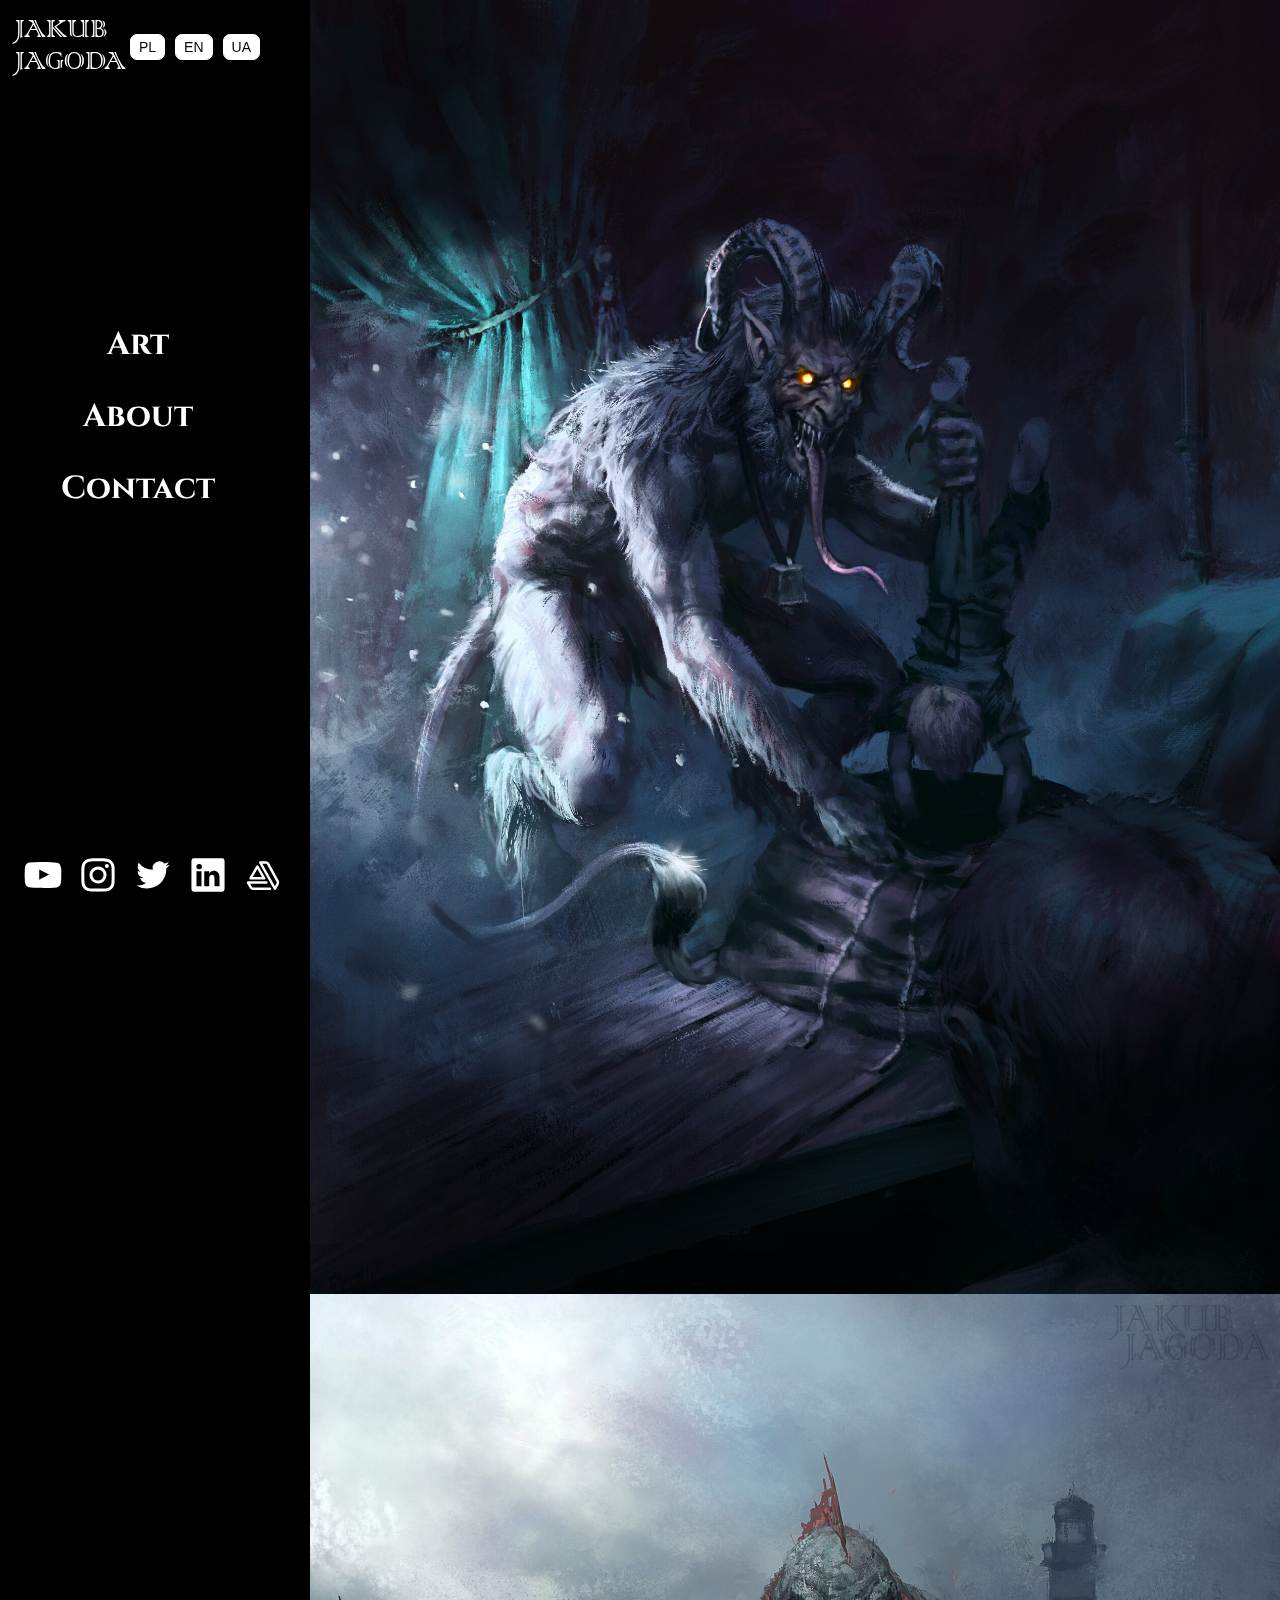
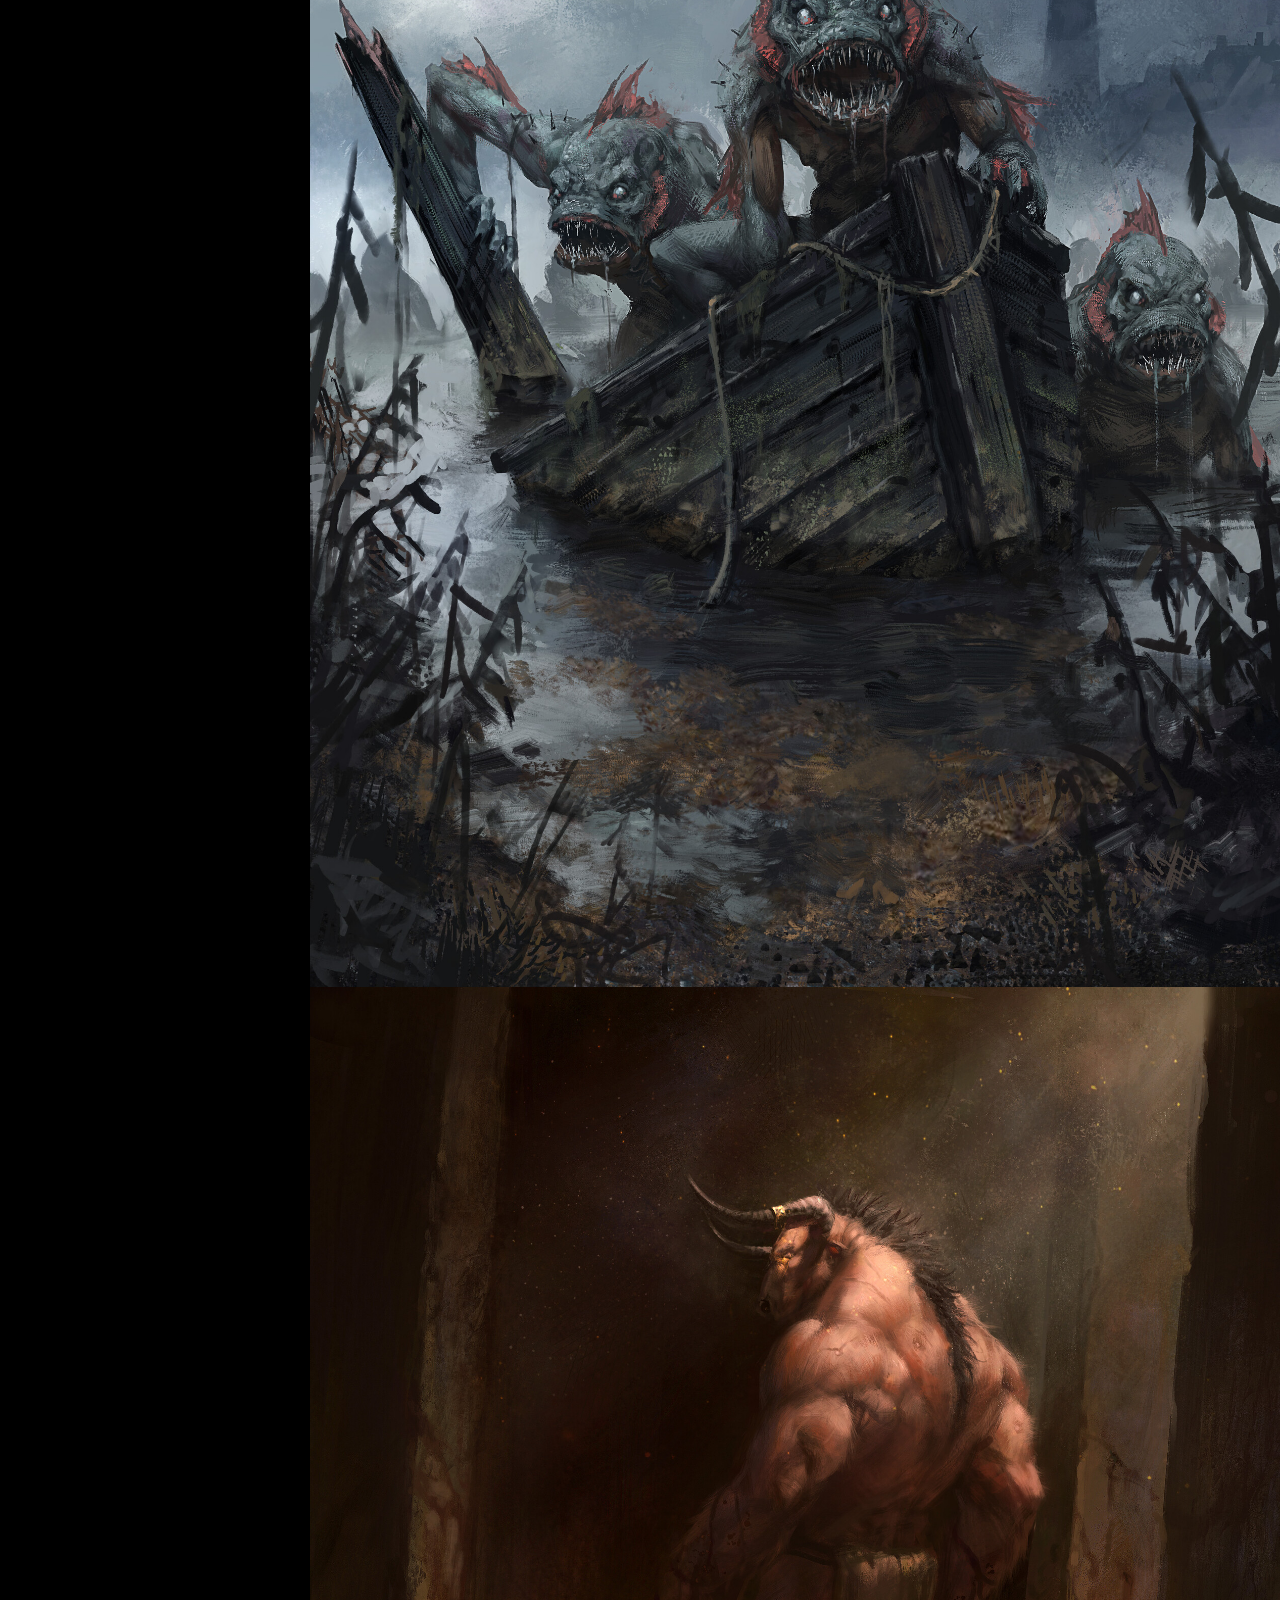
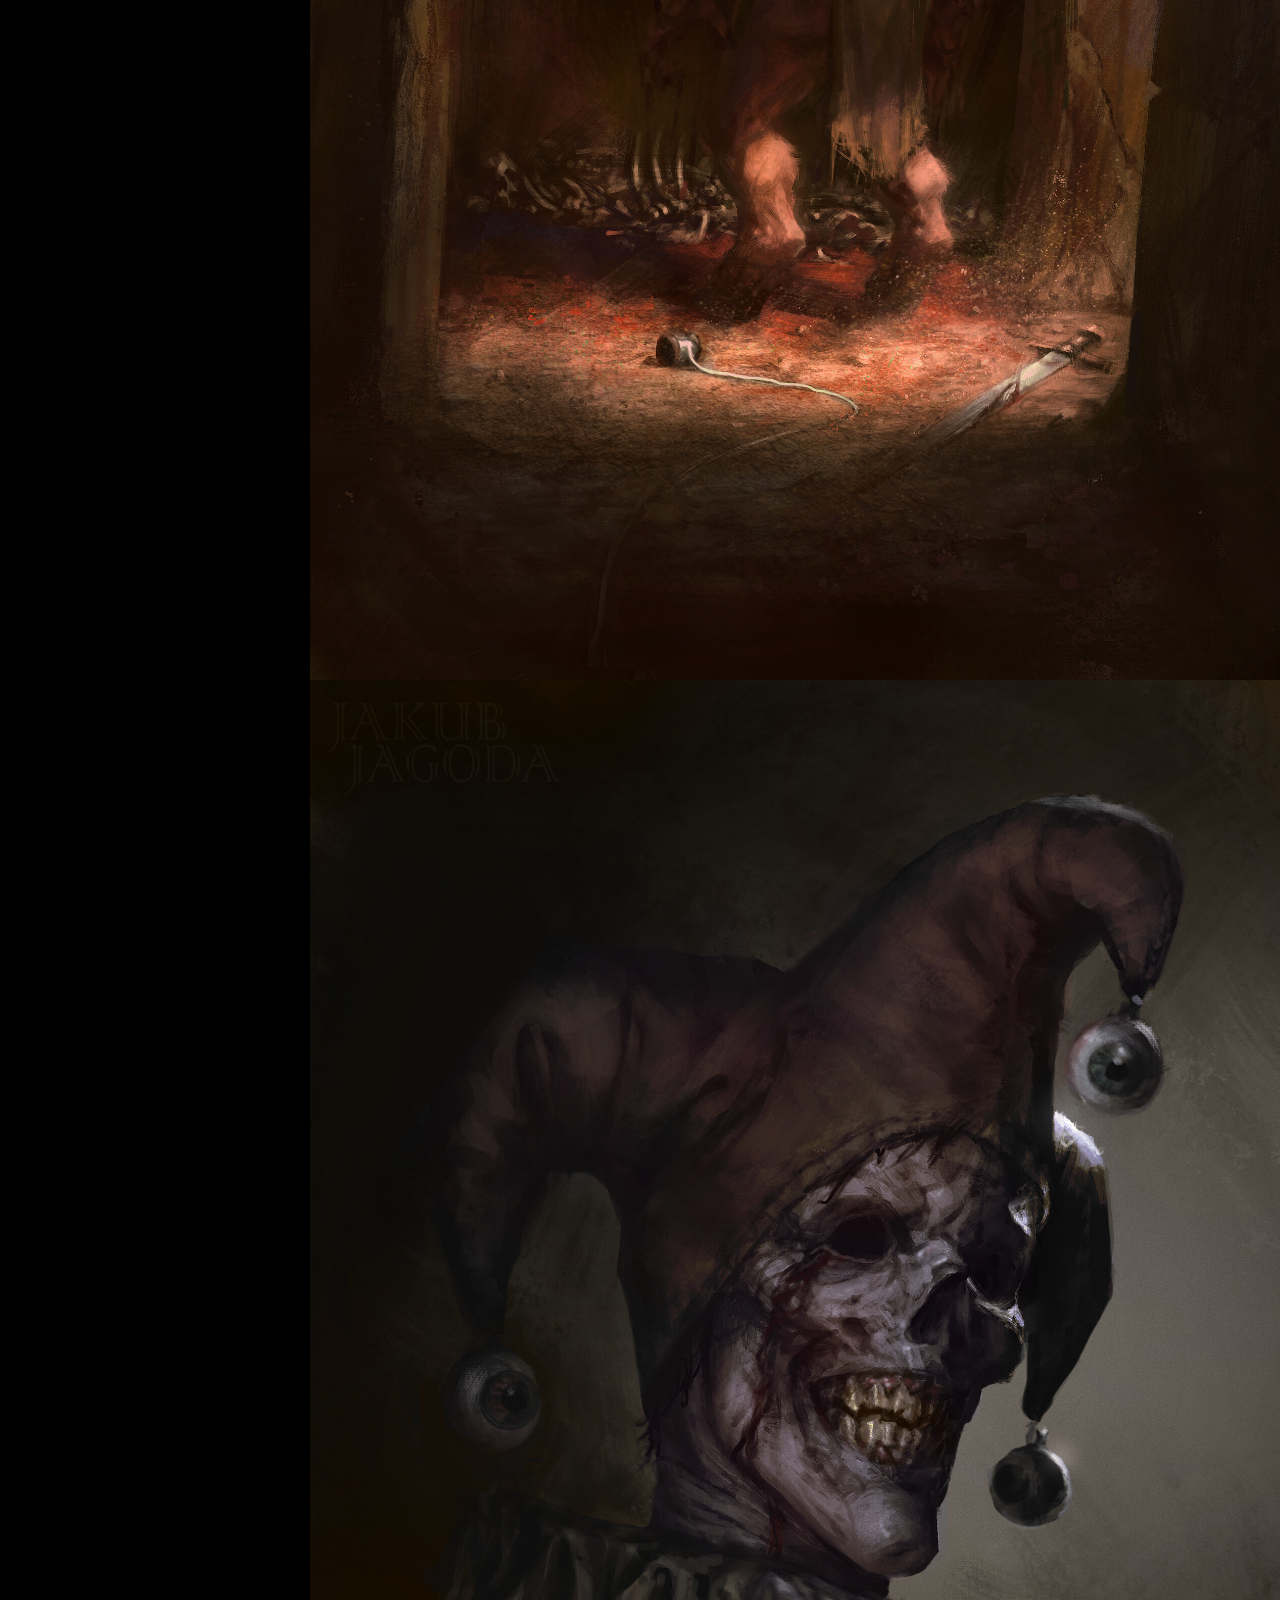
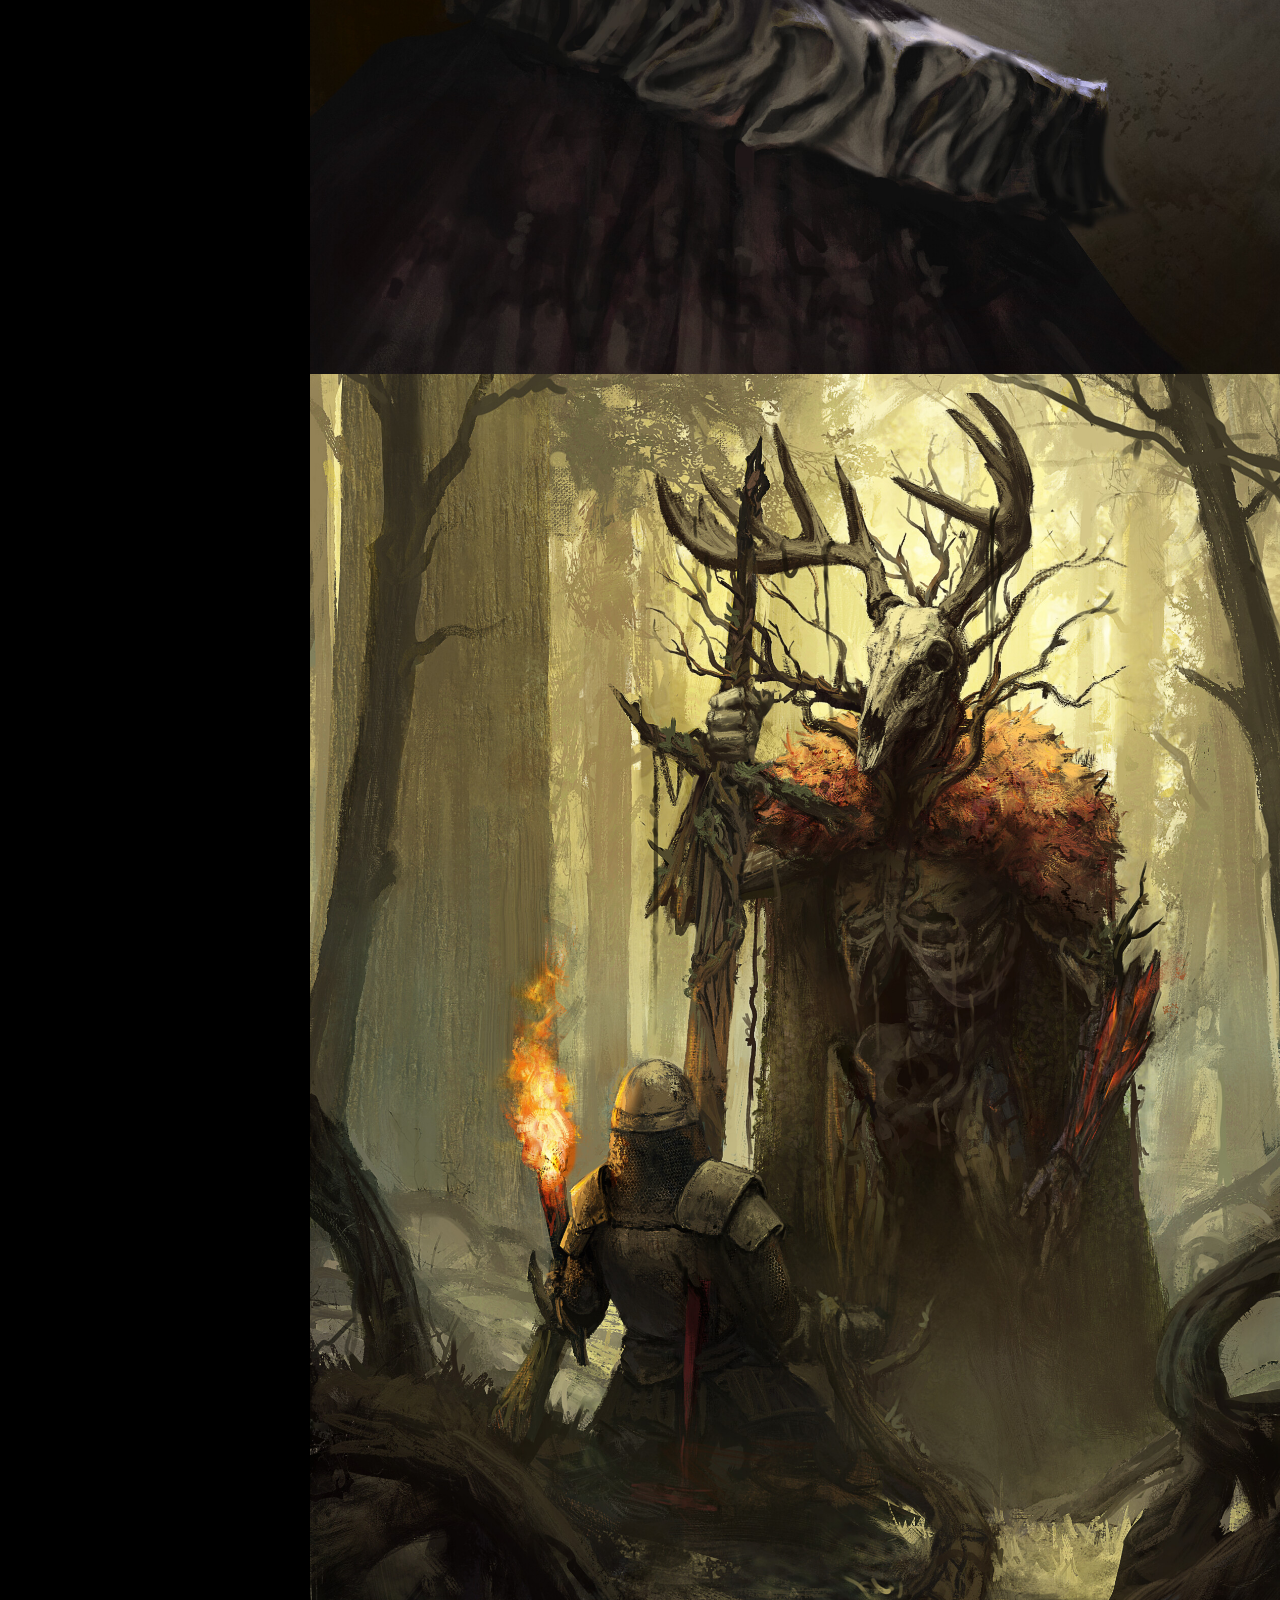
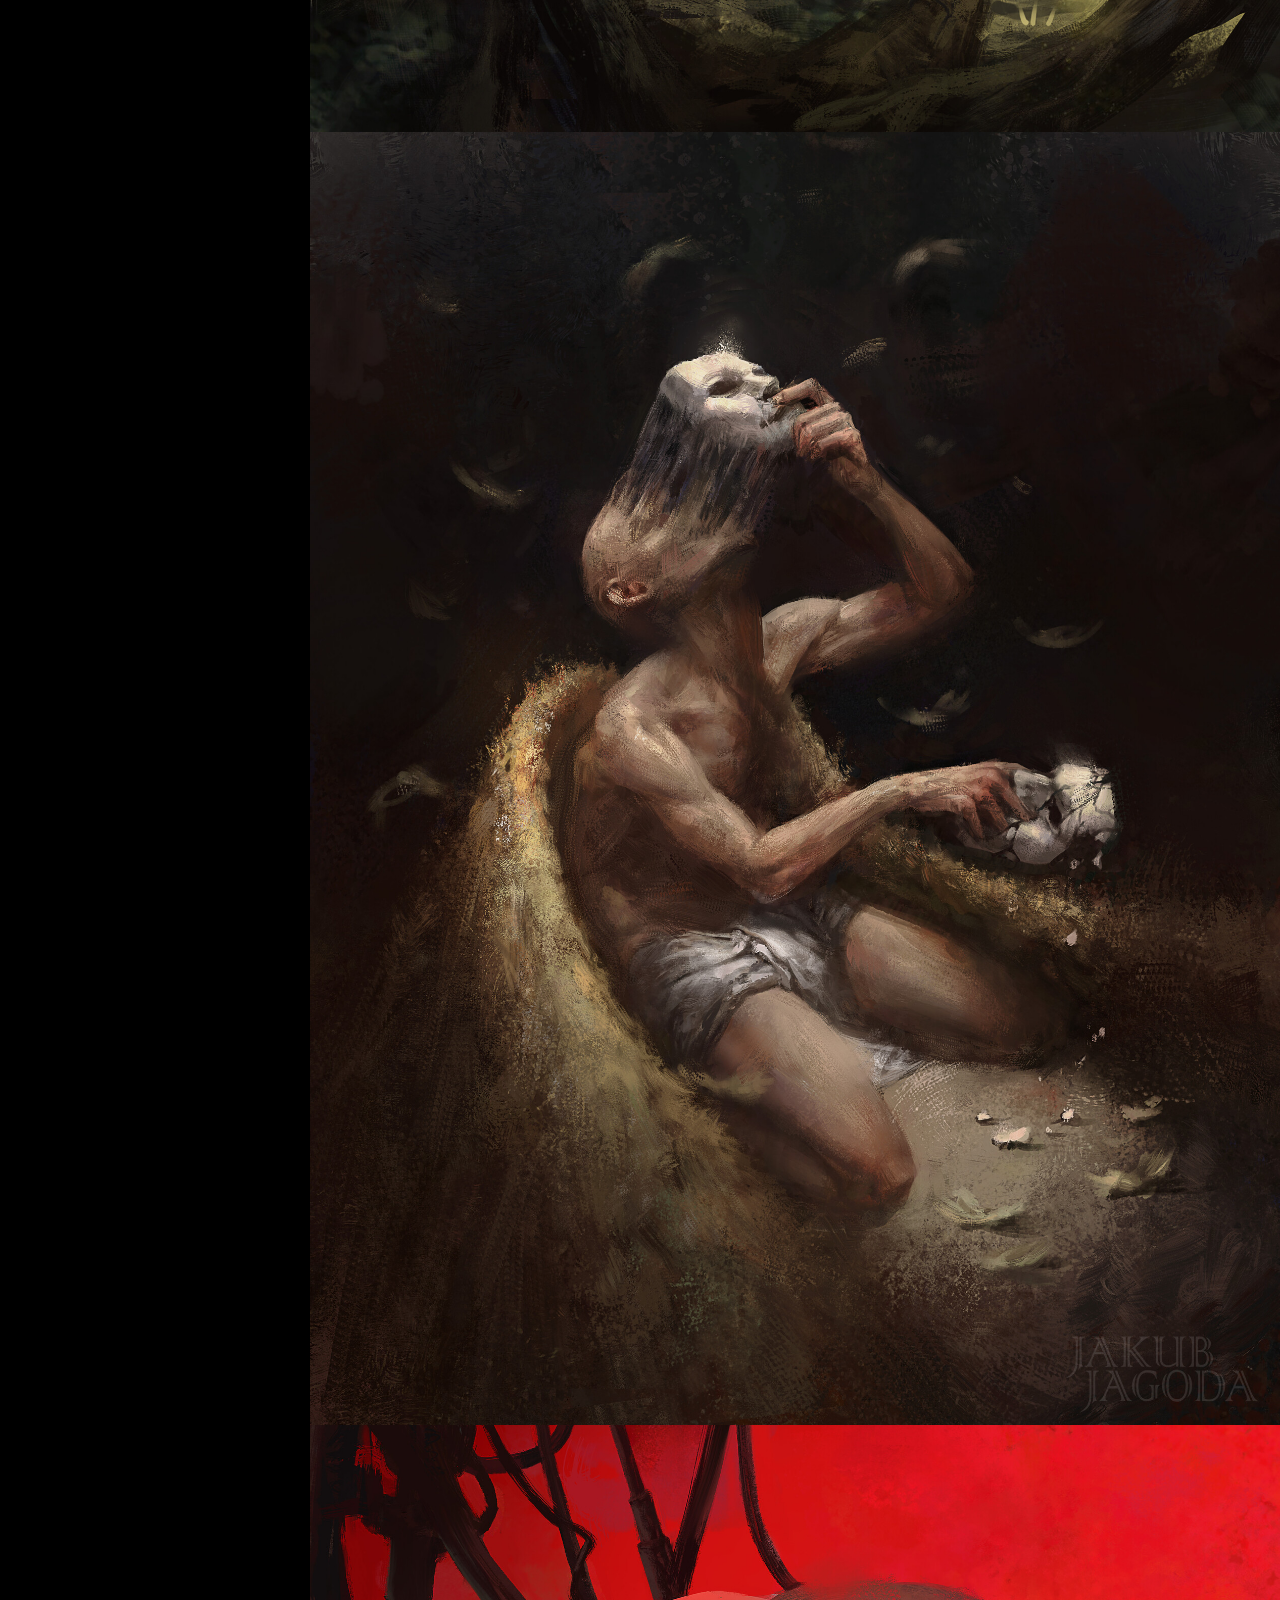
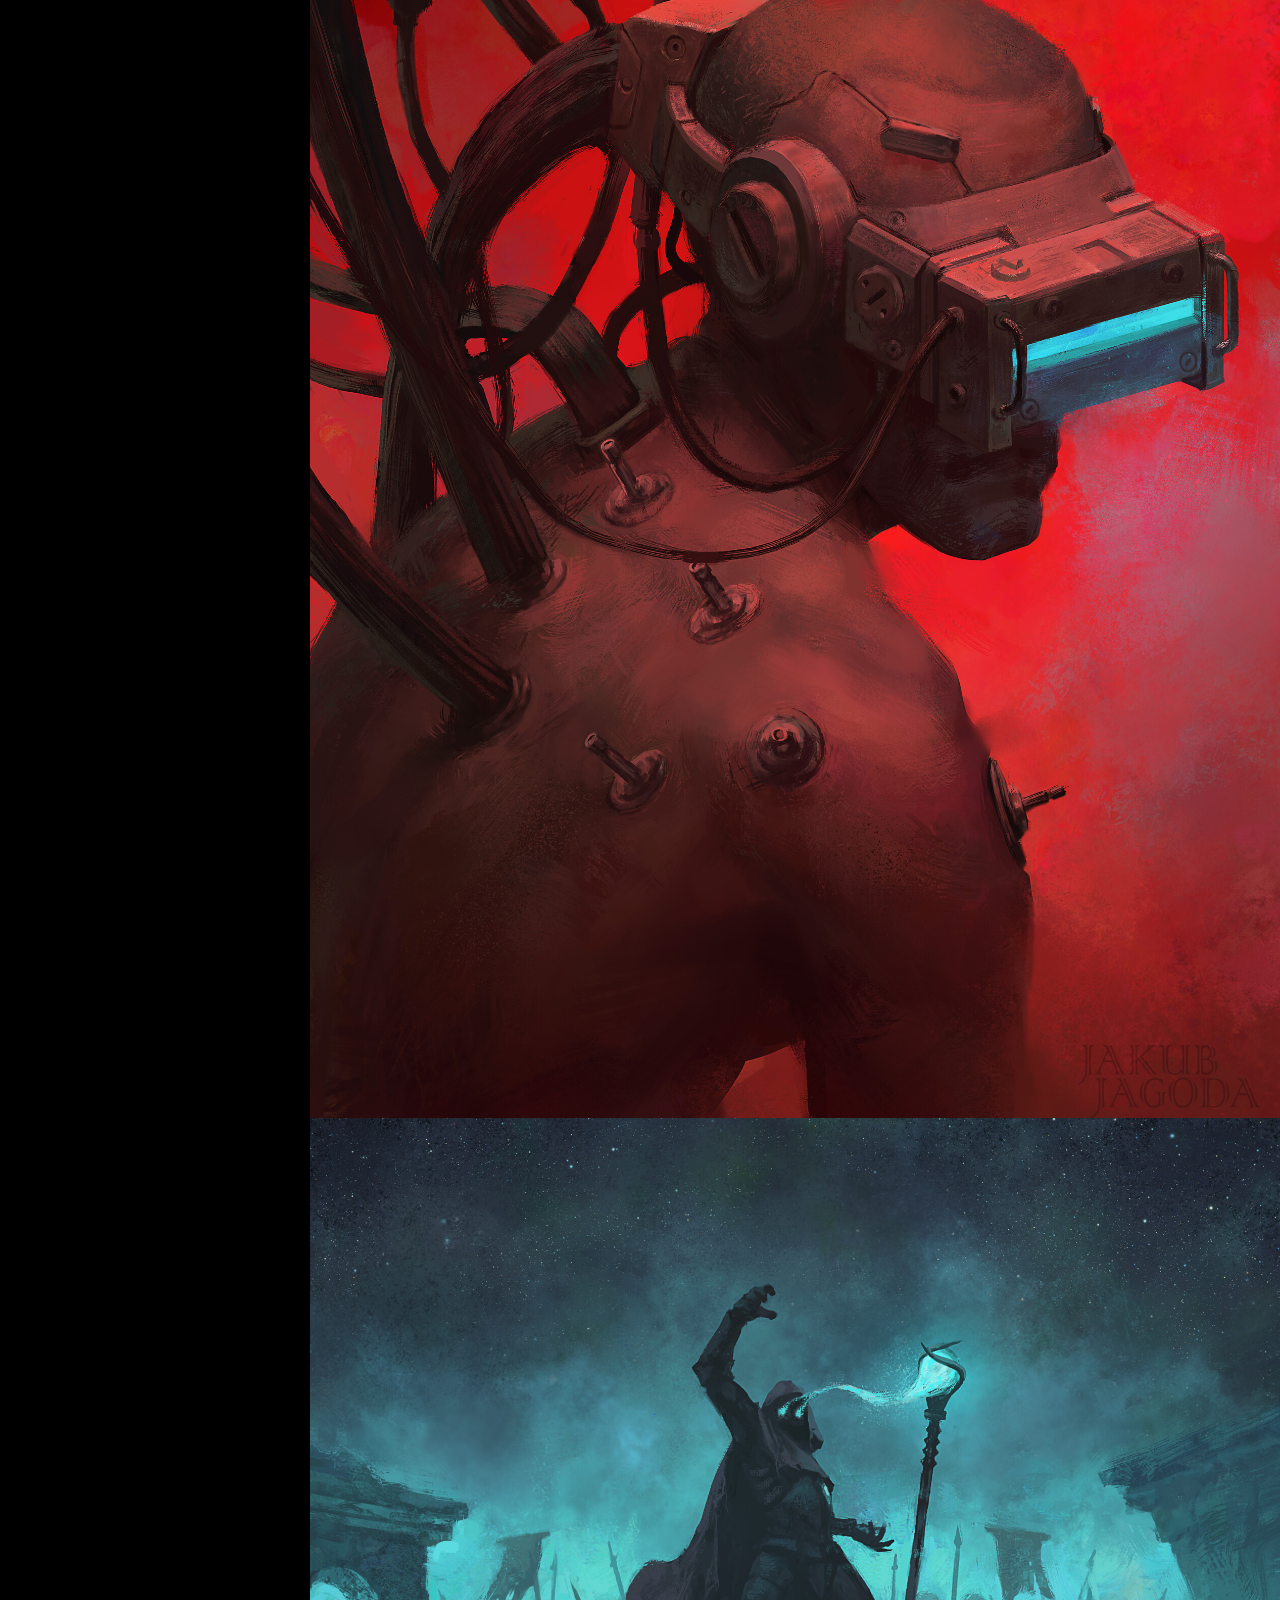
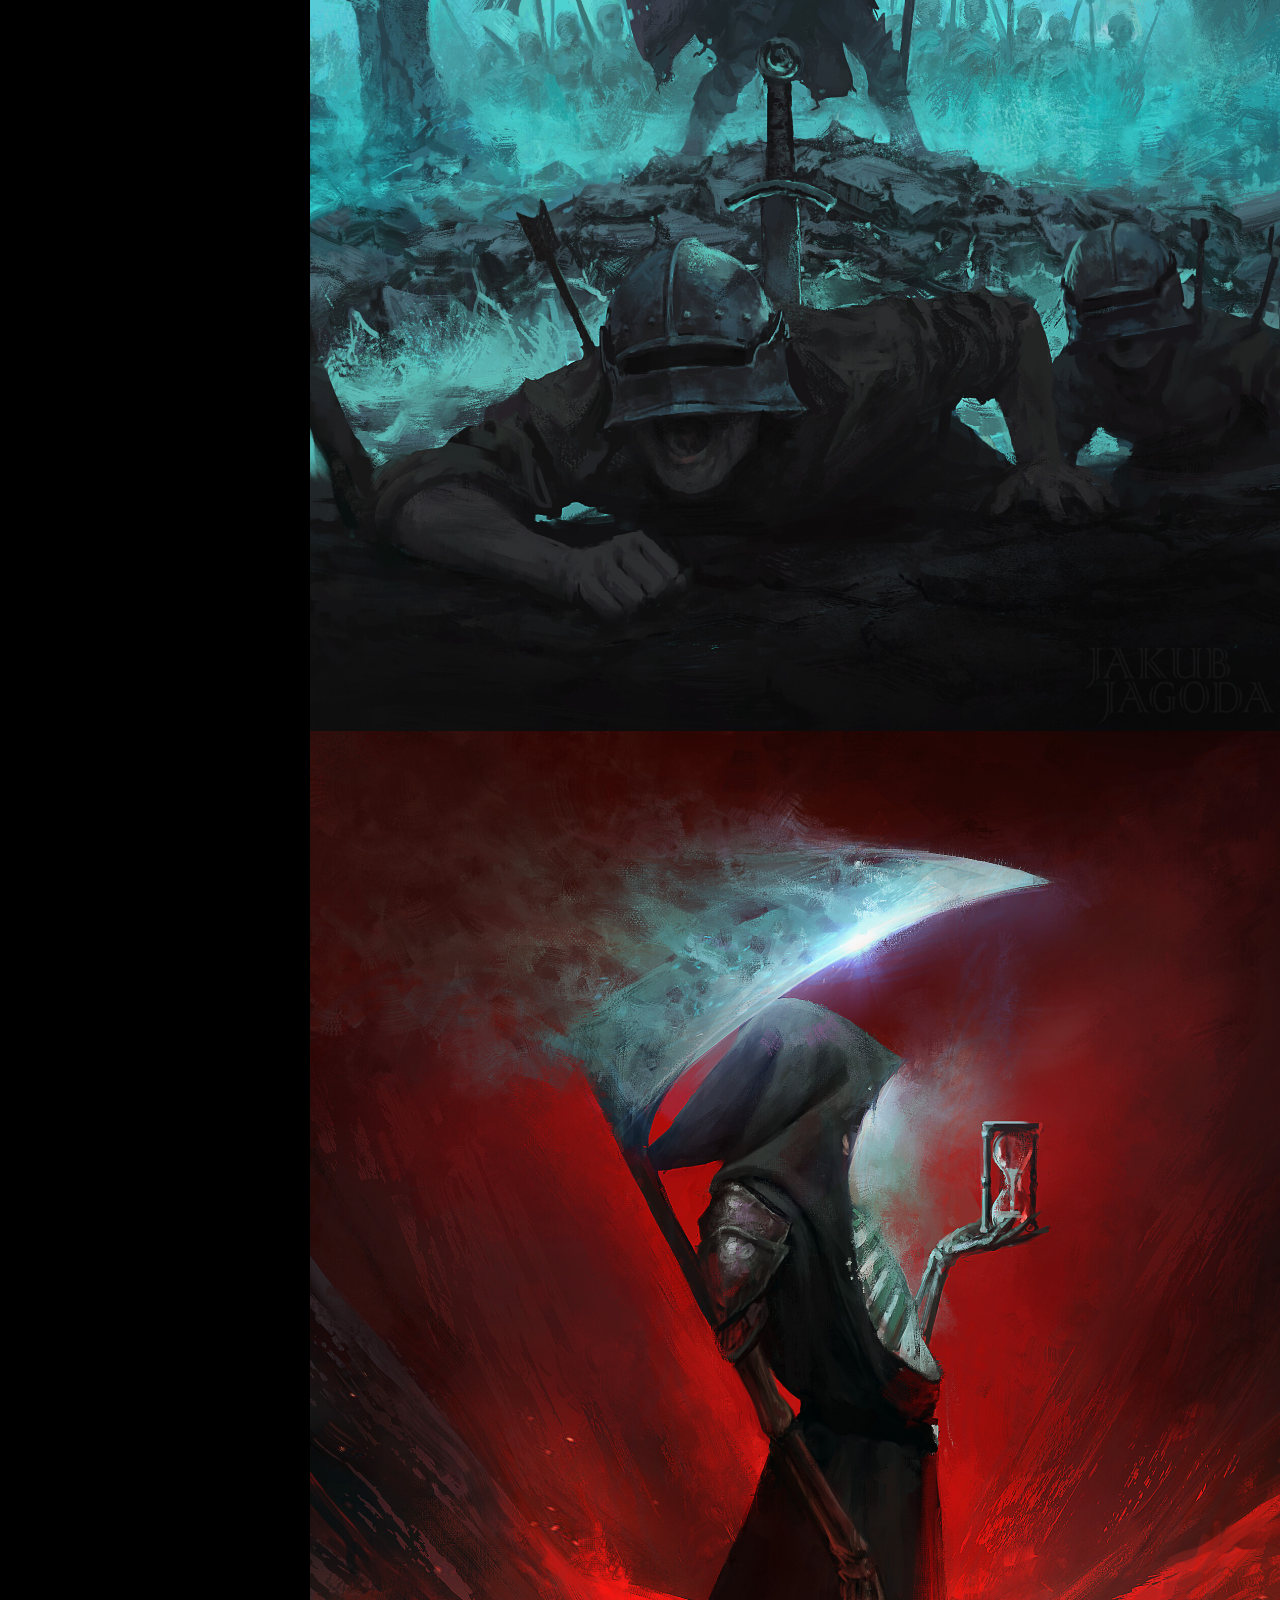
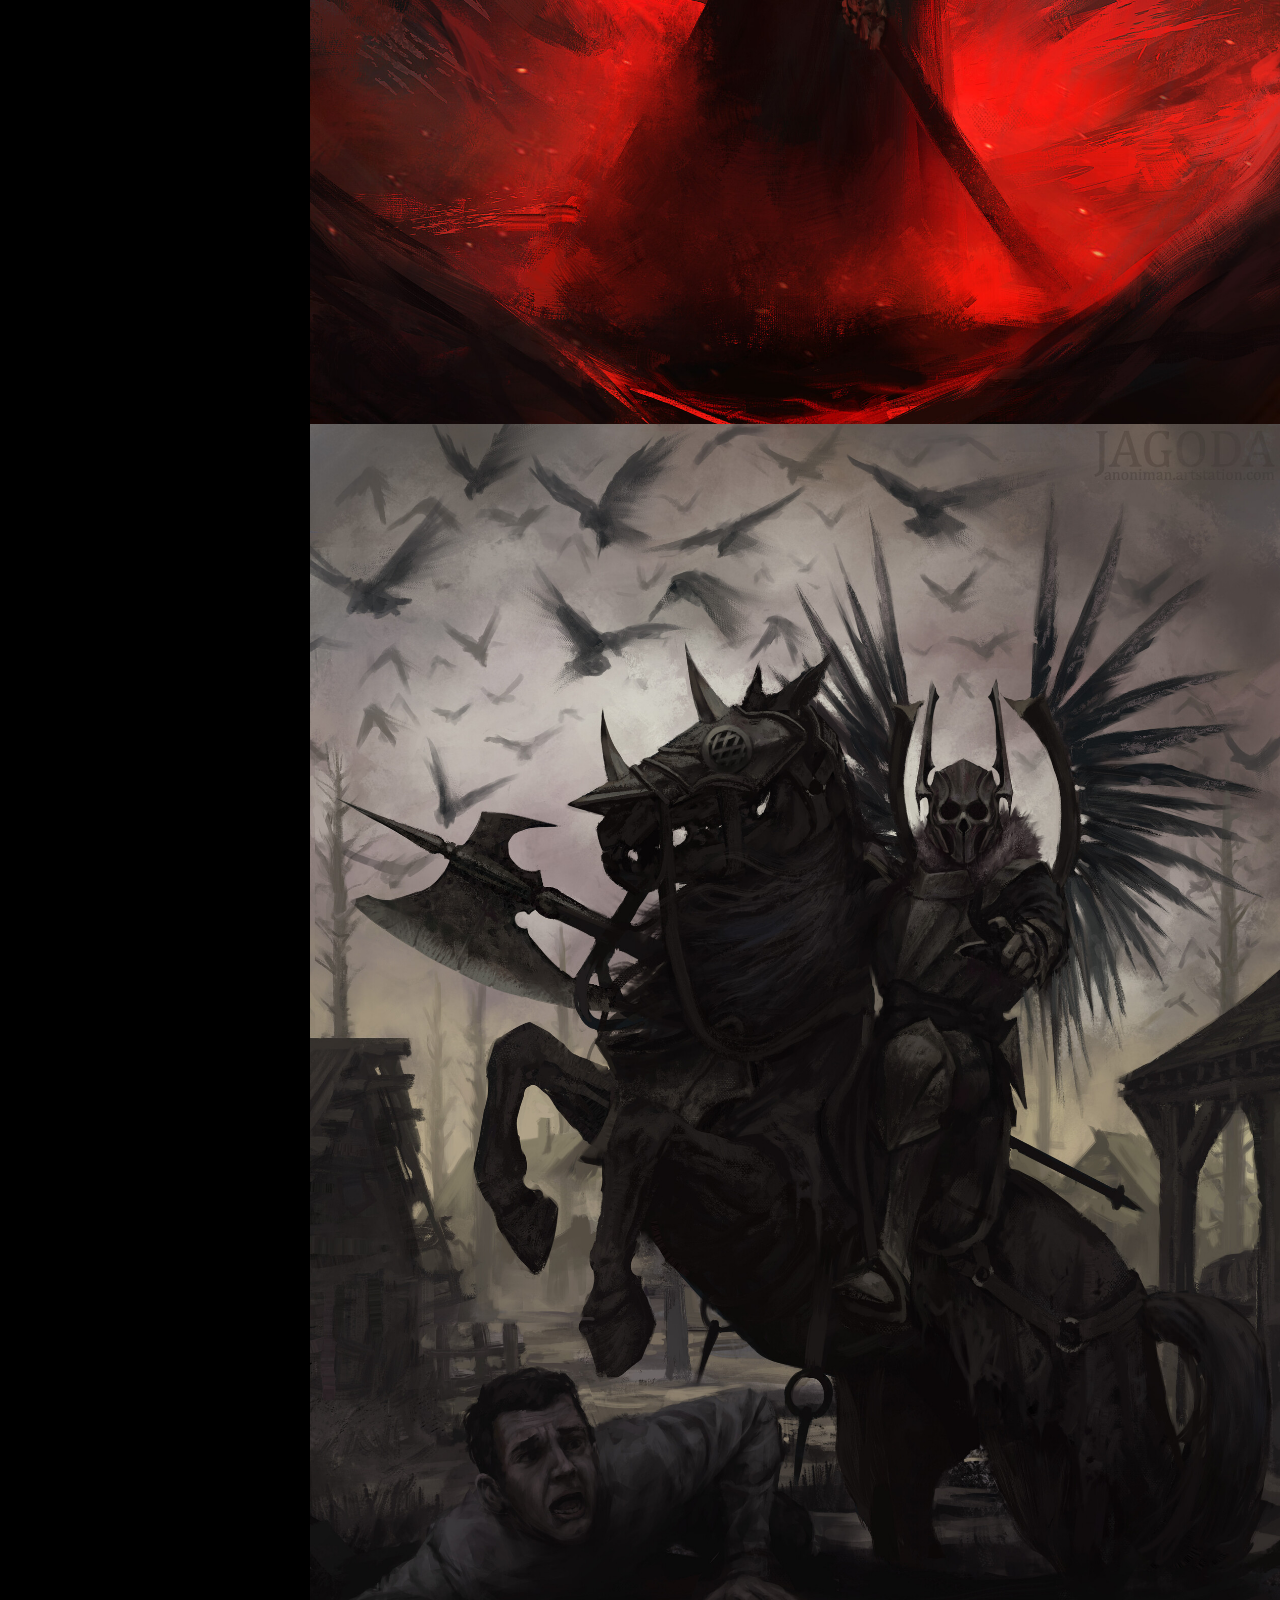
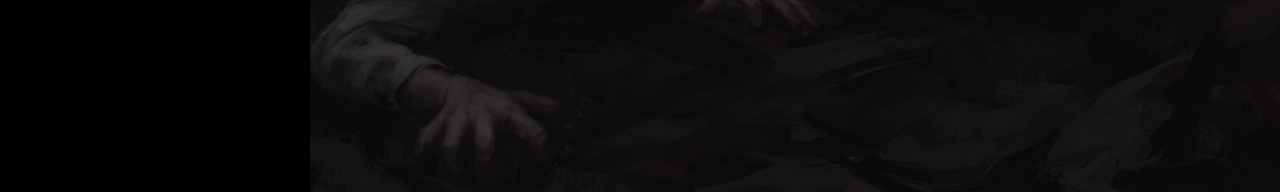
<file: index.html>
<!DOCTYPE html>
<html lang="pl">
<head>
    <meta charset="UTF-8">
    <meta http-equiv="X-UA-Compatible" content="IE=edge">
    <meta name="viewport" content="width=device-width, initial-scale=1.0">
    <link rel="stylesheet" href="style.css">
    <title>Jakub Jagoda</title>
</head>

<body>
    <div class="wrapper">
        <header class="header">
            <div class="logo__container">
                <div class="logo">
                    <p>Jakub  <br> Jagoda</p>
                </div>
                <div class="button-language">
                    <button value="pl" class="btnpl btn-language">PL</button>
                    <button value="en" class="btnen btn-language">EN</button>
                    <button value="ua" class="btnen btn-language">UA</button>
                </div>
            </div>
            <nav class="nav__list">
                <ul>
                    <li ><a class="lng-myArt" onclick="route()" href="/">Sztuka</a></li>
                    <li ><a class="lng-aboutMeLang" onclick="route()" href="/about">O mnie</a></li>
                    <li ><a class="lng-contact" onclick="route()" href="/contact">Contact</a></li>

                </ul>
            </nav>
        </header>
        <div class="content-container"></div>
        <footer class="footer">
            <div class="social__links">
                <a href="https://www.youtube.com/channel/UCdaMFXe8bX6sRfVGGhIHF2A" target="_blank" class="social__link"><img src="img/icon/youtube.svg" alt="youtube"></a>
                <a href="https://www.instagram.com/jakub_jagoda_art/" target="_blank" class="social__link"><img src="img/icon/instagram.svg" alt="Instagram"></a>
                <a href="https://twitter.com/JakubJagodaArt" target="_blank" class="social__link"><img src="img/icon/twitter.svg" alt="twitter"></a>
                <a href="https://www.linkedin.com/in/jakub-jagoda-2075a9260/" target="_blank" class="social__link"><img src="img/icon/linkedin.svg" alt="LinkedIn"></a>
                <a href="https://jakubjagoda.artstation.com/" target="_blank" class="social__link"><img src="img/icon/artstation.svg" alt="ArtStation"></a>
            </div>
        </footer>
    </div>
    <script src="components/Contact/formvalid.js"></script>
    <script src="routes/route.js"></script>
    <script type="module" src="leng/lang.js"></script>
    <script type="module" src="leng/app.js"></script>

</body>

</html>
</file>
<file: style.css>
@import url('https://fonts.googleapis.com/css2?family=Cinzel:wght@400..900&family=Josefin+Sans:ital,wght@0,100..700;1,100..700&family=Playfair+Display:ital,wght@0,400..900;1,400..900&display=swap');


@import url('https://fonts.googleapis.com/css2?family=Cabin:ital,wght@0,400..700;1,400..700&display=swap');
/*-----------------------------Art--------------------------------- */
@import url('components/ArtPage/Art.css');

/* ----------------------------About------------------------------- */
@import url('components/AboutMe/AboutMe.css');

/* ----------------------------Contact------------------------------- */
@import url('components/Contact/Contact.css');


@font-face {
    font-family: 'Colonna';
    src: url('fonts/ColonnaMT.eot');
    src: url('fonts/ColonnaMT.eot?#iefix') format('embedded-opentype'),
        url('fonts/ColonnaMT.woff2') format('woff2'),
        url('fonts/ColonnaMT.woff') format('woff'),
        url('fonts/ColonnaMT.ttf') format('truetype'),
        url('fonts/ColonnaMT.svg#ColonnaMT') format('svg');
    font-weight: 800;
    font-style: normal;
}


/* Обнуление */
*,
*::before,
*::after {
	padding: 0;
	margin: 0;
	border: 0;
	box-sizing: border-box;
}

a {
	text-decoration: none;
}

ul,
ol,
li {
	list-style: none;
}

img {
	vertical-align: top;
}

h1,
h2,
h3,
h4,
h5,
h6 {
	font-weight: inherit;
	font-size: inherit;
}

html,
body {
	height: 100%;
	line-height: 1;
	font-size: 28px;
	color: #ffffff;
	font-weight: 500;
	font-family:  "Cinzel", serif;
	background-color: #000000;
}

/* ---------------------------------------------------------------------------- */
.wrapper {
	min-height: 100vh;
	overflow: hidden;
	display: flex;
	flex-direction: row;
	margin: 0 auto;
}

/* ---------------------------------------------------------------------------- */
.container {
	max-width: 1200px;
	padding: 15px;
	margin: 0px auto;
	box-sizing: border-box;
}
.content-container{
	margin-left: 275px;
	min-height: 100vh;
	width: calc(100vw - 275px);
}

.header {
	width: 275px;
	display: flex;
	flex-direction: column;
	justify-content: space-between;
	position: fixed;
	padding: 15px;
	top: 0;
	left: 0;
}

.logo__container {
	display: flex;
	justify-content: space-between;
	margin-bottom: 250px;
}

.logo {
	display: flex;
	justify-content: center;
	align-items: center;
}

.logo p {
	font-family: 'Colonna';
	font-size: 32px;
	text-transform: uppercase;
}

.button-language {
	display: flex;
	align-items: center;
	gap: 10px;
}

.btn-language {
	padding-right: 10px;
	color: #090909;
	padding: 4px 8px;
	font-size: 14px;
	border-radius: 0.5em;
	background: #ffffff;
	cursor: pointer;
	border: 1px solid #ffffff;
	transition: all 0.3s;
}

.btn-language:active {
	color: #666;
	box-shadow: inset 4px 4px 12px #c5c5c5, inset -4px -4px 12px #ffffff;
}

.nav__list {
	display: flex;
	text-align: center;
	justify-content: center;
}

.nav__list ul li {
	padding-bottom: 40px;
	cursor: pointer;
}

.nav__list ul li a {
	color: #ffffff;
	font-size: 32px;
	font-weight: 700;
}

/* ----------------------------MyProject------------------------------- */

@import url('components/MyProject/MyProject.css');


/* --------------------footer-------------------------- */


.footer {
	display: flex;
	flex-direction: column;
	width: 310px;
	position: fixed;
	bottom: 0px;
	font-size: 14px;
}
.footer a {
	color: #000000;
}
.contact-links{
	display: flex;
	flex-direction: column;
}
.social__links {
    display: flex;
    justify-content: center;
}

.social__link {
    margin: 5px 5px;
	display: flex;
	align-items: center;
}

.social__link img {
    width: 40px; 
    height: 40px;
	margin-right: 5px;
}

/* --------------------------------media---------------------- */

@media screen and (max-width:1400px) {
	.gallery__item {
		flex: 0 1 100%;
		overflow: hidden;

	}

}

@media screen and (max-width:992px) {
	body {
		font-weight: 400;
	}
	.content-container{
		margin-left: 0px;
		min-height: 100vh;
		width: 100%;
	}
	
	.gallery__item {
		flex: 0 1 100%;
		overflow: hidden;

	}

	.section__gallery {
		position: absolute;
		top: 0px;
		left: 0px;
	}

	.header {
		padding-top: 10px;
		height: 100px;
		width: 100%;
		display: flex;
		flex-direction: row;
		position: fixed;
		justify-content: space-around;
		top: 0px;
		left: 0;
		z-index: 100;
		background-color: rgb(0, 0, 0, 0.5);
	}

	.logo__container {
		gap: 50px;
		justify-content: space-between;
		
		margin-bottom: 0px;
	}

	.btn-language{
		opacity: 0.5;
	}

	.nav__list ul {
		display: flex;
		align-items: center;
		gap: 20px;
	}

	.nav__list ul li  {
		padding-bottom: 0px;
	}


	.nav__list ul li a {
		color: #ffffff;
		font-size: 20px;
	}

	.content {
		position: relative;
		top: 0px;
		left: 0px;
	}


	.footer {
		flex-direction: column;
		justify-content: space-around;
		height: 100px;
		width: 100%;
		background-color: rgb(0, 0, 0, 0.5);
	}
	.contact-links {
		flex-direction: row;
	}
	.social__links {
		justify-content: space-around;
	}
}

@media screen and (max-width:750px) {
	.button-language{
		display: none;
	}
	.nav__list ul {
		display: flex;
		gap: 10px;
	}
	.nav__list ul li a {
		font-size: 14px;
		font-weight: 400;
	}

	.footer {
		flex-direction: column;
	}
}
</file>
